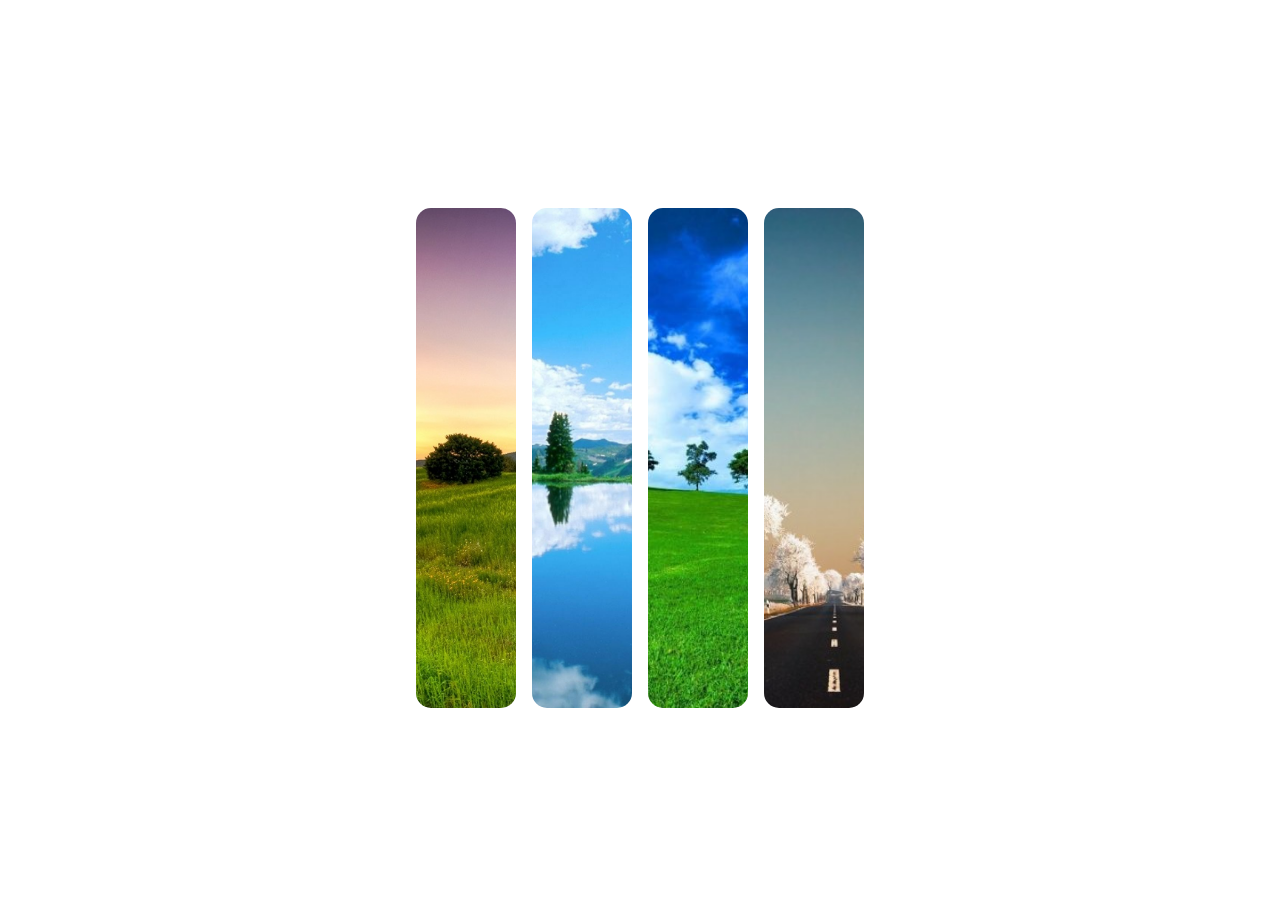
<file: Jasurbek.k/index.html>
<!DOCTYPE html>
<html lang="en">
<head>
    <meta charset="UTF-8">
    <meta name="viewport" content="width=device-width, initial-scale=1.0">
    <link rel="stylesheet" href="./style.css">
    <title>Document</title>
</head>
<body>
    <div class="container">
    <div class="box">
        <div class="img"></div>
        <div class="img"></div>
        <div class="img"></div>
        <div class="img"></div>
    </div>
    </div>
</body>
</html>
</file>
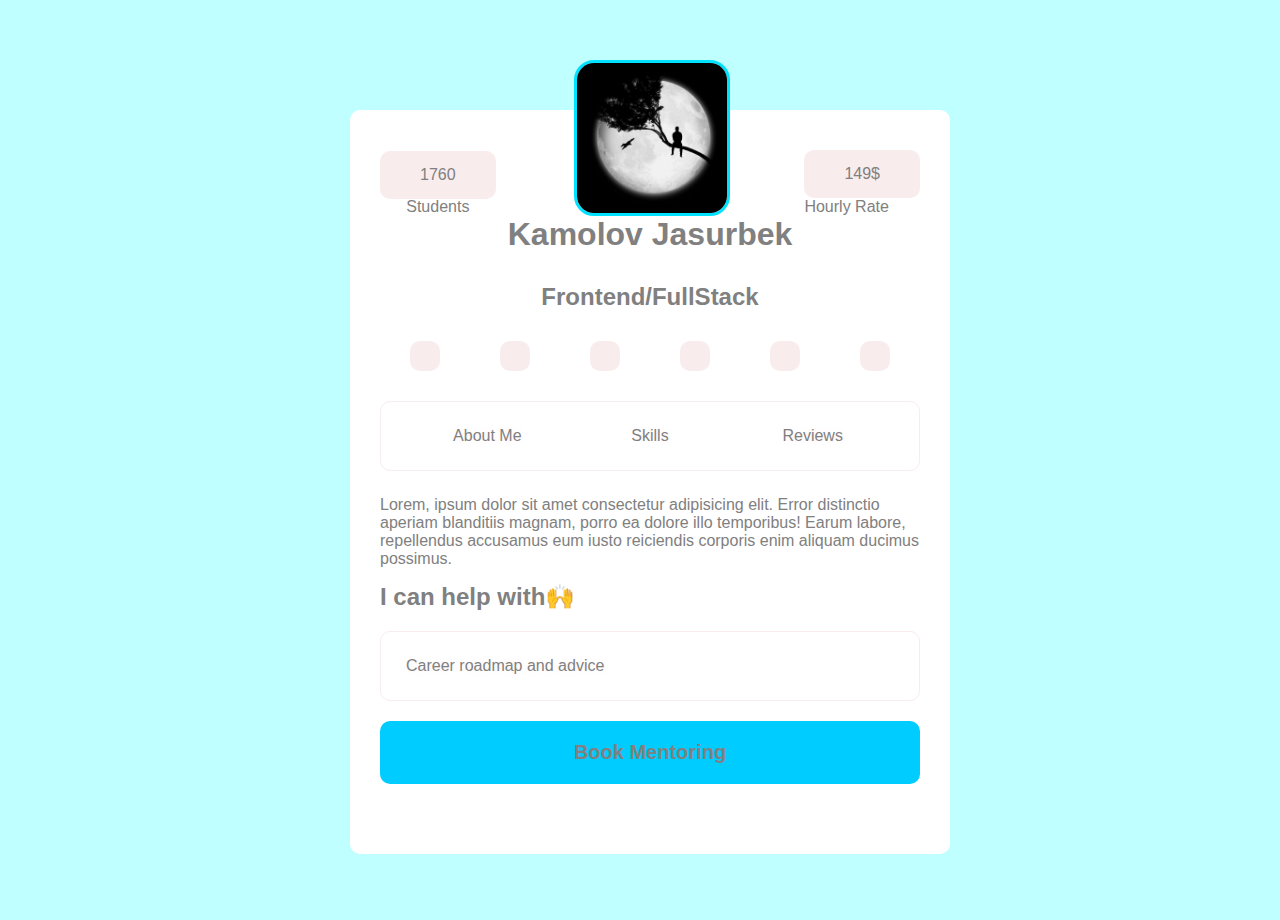
<file: Jasurbek3/index.html>
<!DOCTYPE html>
<html lang="en">
<head>
    <meta charset="UTF-8">
    <meta name="viewport" content="width=device-width, initial-scale=1.0">
    <title>Document</title>
    <link rel="stylesheet" href="./CSS/style.css">
    <link rel="stylesheet" href="https://cdnjs.cloudflare.com/ajax/libs/font-awesome/6.6.0/css/all.min.css" integrity="sha512-Kc323vGBEqzTmouAECnVceyQqyqdsSiqLQISBL29aUW4U/M7pSPA/gEUZQqv1cwx4OnYxTxve5UMg5GT6L4JJg==" crossorigin="anonymous" referrerpolicy="no-referrer" />

</head>
<body>
    <div class="c1">
        <div class="container">
           <div class="box">
            <div>
                <p class="box-3"><i class="fa-sharp fa-solid fa-graduation-cap"></i> 1760</p>
                <p class="box-1">Students</p>
            </div>
            <div>
                <p class="box-2"><i class="fa-solid fa-dollar-sign"></i> 149$</p>
                <p class="">Hourly Rate</p>
            </div>
            <img src="./photo_2024-07-24_14-24-53.jpg" alt="" class="img ">
            </div>
            <h1 class="hello">Kamolov Jasurbek <i class="fa-solid fa-circle-check" style="color: rgb(0, 4, 255);"></i></h1>
            <h2 class="ab-1">Frontend/FullStack</h2>
            <div class="ab-1">
            <i class="fa-brands fa-github-alt"></i>
            <i class="fa-brands fa-linkedin"></i>
            <i class="fa-brands fa-x-twitter"></i>
            <i class="fa-brands fa-instagram"></i>
            <i class="fa-brands fa-youtube"></i>
            <i class="fa-solid fa-paperclip"></i>

        </div>

        <div class="asd">
            <div>
                <p>About Me</p>
            </div>
            <div>
                <p>Skills</p>
            </div>
            <div>
                <p>Reviews</p>
            </div>
        </div>


        <p class="p">Lorem, ipsum dolor sit amet consectetur adipisicing elit. Error distinctio aperiam blanditiis magnam, porro ea dolore illo temporibus! Earum labore, repellendus accusamus eum iusto reiciendis corporis enim aliquam ducimus possimus.

        </p>
        <h2 class="p-1">I can help with🙌 </h2>
        
        <div >

        <p class="a-1">Career roadmap and advice</p>

        <p class="a-2"><b>Book Mentoring</b></p>
        
    </div>
    
    
</body>
</html>
</file>
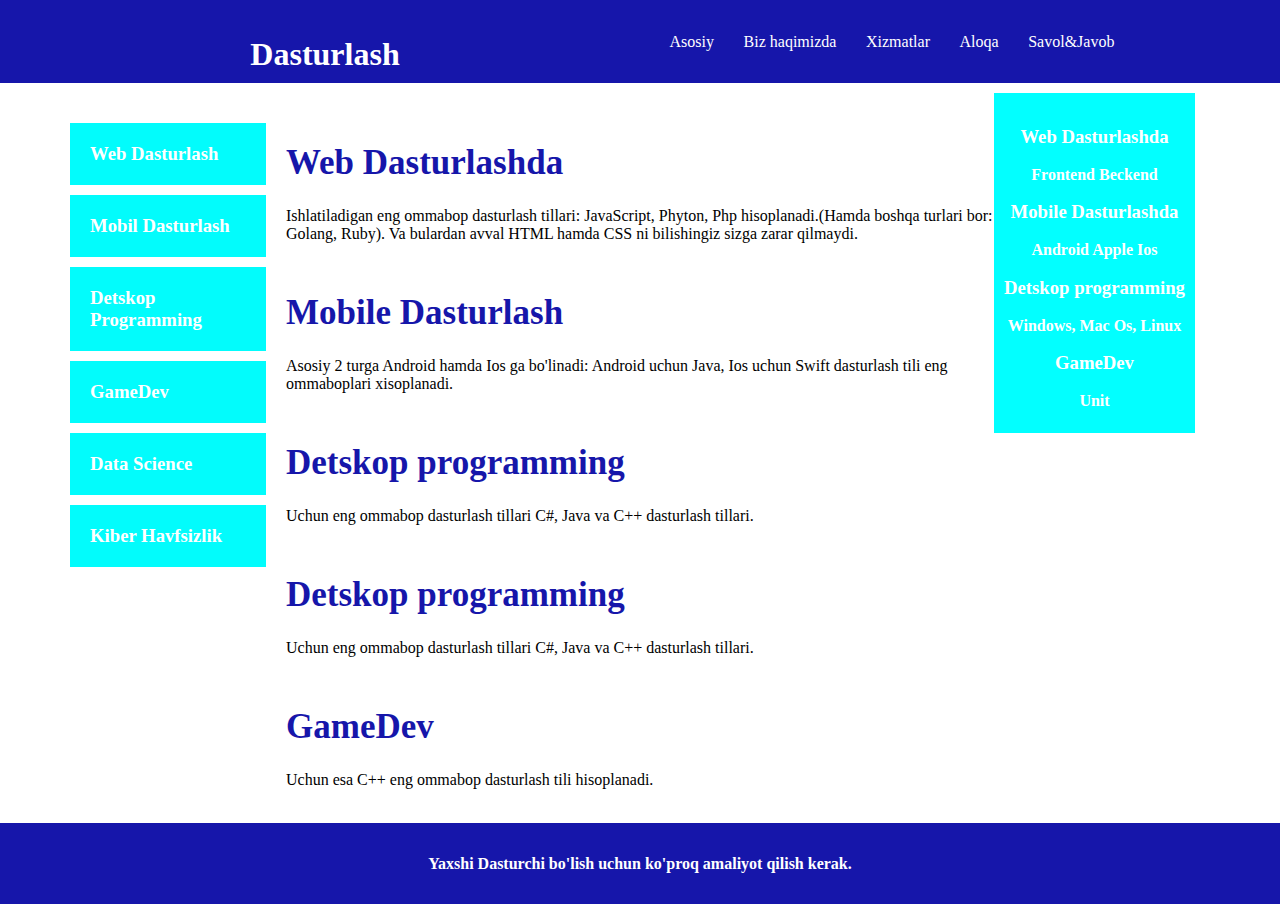
<file: Jasurbek4/index.html>
<!DOCTYPE html>
<html lang="en">
  <head>
    <meta charset="UTF-8" />
    <meta http-equiv="X-UA-Compatible" content="IE=edge" />
    <meta name="viewport" content="width=device-width, initial-scale=1.0" />
    <title>Web Page</title>
    <link rel="stylesheet" href="./style.css" />
    <link
      rel="stylesheet"
      href="https://cdnjs.cloudflare.com/ajax/libs/font-awesome/6.6.0/css/all.min.css"
      integrity="sha512-Kc323vGBEqzTmouAECnVceyQqyqdsSiqLQISBL29aUW4U/M7pSPA/gEUZQqv1cwx4OnYxTxve5UMg5GT6L4JJg=="
      crossorigin="anonymous"
      referrerpolicy="no-referrer"
    />
  </head>
  <body>
    <header>
      <div class="head">
        <div class="head--logo">
          <h1>Dasturlash</h1>
        </div>
        <div class="head--nav">
          <a href="#">Asosiy</a>
          <a href="#">Biz haqimizda</a>
          <a href="#">Xizmatlar</a>
          <a href="#">Aloqa</a>
          <a href="#">Savol&Javob</a>
        </div>
        <div class="head--nav--icon">
          <i class="fa-solid fa-bars" style="color: #fdf8f8"></i>
        </div>
      </div>
    </header>
    <section>
      <div class="content">
        <div class="content--aside">
          <h3>Web Dasturlash</h3>
          <h3>Mobil Dasturlash</h3>
          <h3>Detskop Programming</h3>
          <h3>GameDev</h3>
          <h3>Data Science</h3>
          <h3>Kiber Havfsizlik</h3>
        </div>
        <div class="content--main">
          <h1>Web Dasturlashda</h1>
          <p>
            Ishlatiladigan eng ommabop dasturlash tillari: JavaScript, Phyton,
            Php hisoplanadi.(Hamda boshqa turlari bor: Golang, Ruby). Va
            bulardan avval HTML hamda CSS ni bilishingiz sizga zarar qilmaydi.
          </p>
          <h1>Mobile Dasturlash</h1>
          <p>
            Asosiy 2 turga Android hamda Ios ga bo'linadi: Android uchun Java,
            Ios uchun Swift dasturlash tili eng ommaboplari xisoplanadi.
          </p>
          <h1>Detskop programming</h1>
          <p>
            Uchun eng ommabop dasturlash tillari C#, Java va C++ dasturlash
            tillari.
          </p>
          <h1>Detskop programming</h1>
          <p>
            Uchun eng ommabop dasturlash tillari C#, Java va C++ dasturlash
            tillari.
          </p>
          <h1>GameDev</h1>
          <p>Uchun esa C++ eng ommabop dasturlash tili hisoplanadi.</p>
        </div>
        <div class="content--sidebar">
          <h3>Web Dasturlashda</h3>
          <h4>Frontend Beckend</h4>
          <h3>Mobile Dasturlashda</h3>
          <h4>Android Apple Ios</h4>
          <h3>Detskop programming</h3>
          <h4>Windows, Mac Os, Linux</h4>
          <h3>GameDev</h3>
          <h4>Unit</h4>
        </div>
      </div>
    </section>
    <footer>
      <div class="foot">
        <h4>Yaxshi Dasturchi bo'lish uchun ko'proq amaliyot qilish kerak.</h4>
      </div>
    </footer>
  </body>
</html>
</file>
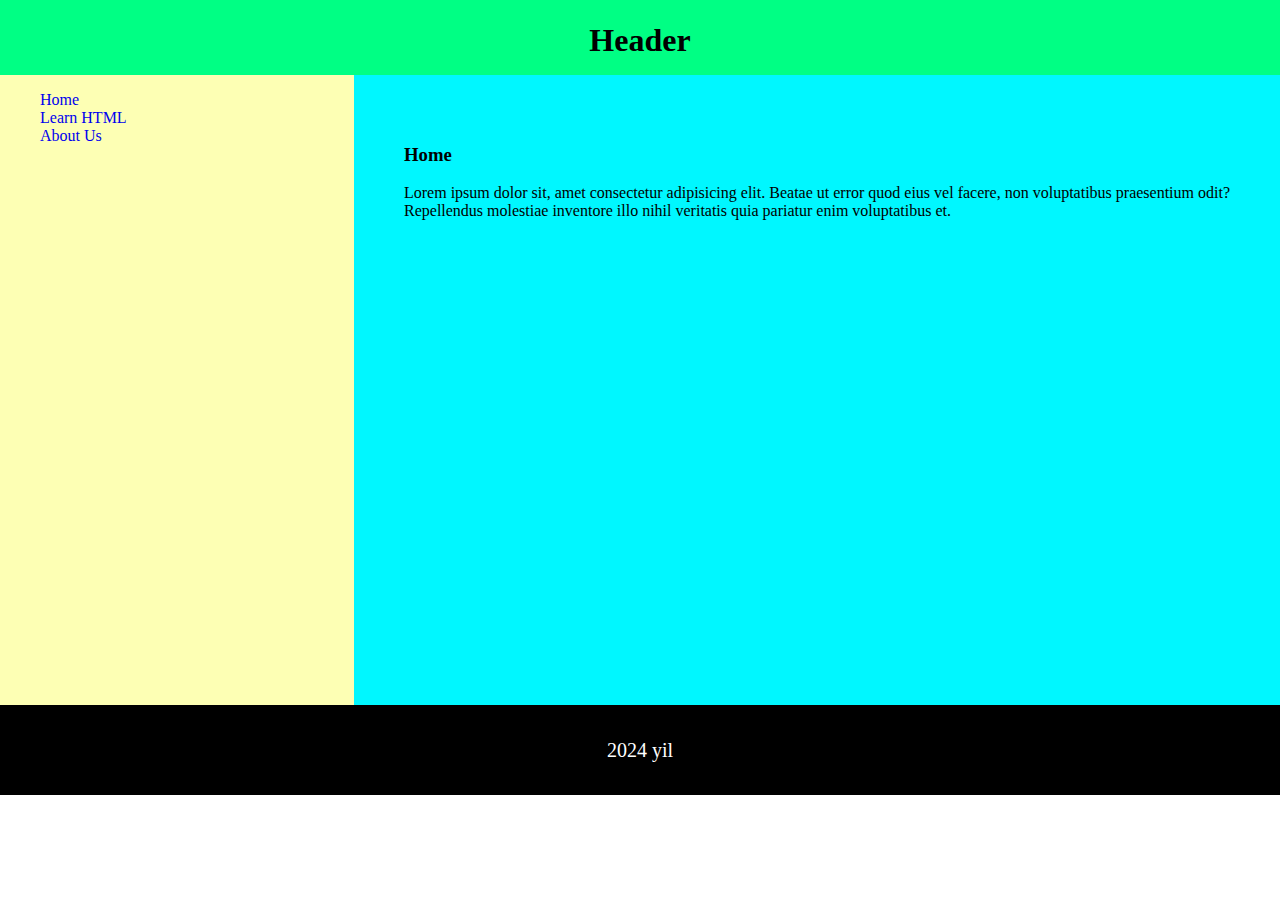
<file: Jasurbekk.1/index.html>
<!DOCTYPE html>
<html lang="en">
<head>
    <meta charset="UTF-8">
    <meta name="viewport" content="width=device-width, initial-scale=1.0">
    <title>Document</title>
    <style>
        body{
            margin: 0px;
            padding: 0px;
            
        }
        h1{
            margin: 0px;
            padding: 0px;
        }
        header{
            background-color: rgb(0, 255, 132);
            height: 75px;
            text-align: center;
            line-height: 2.5;
        }
        main{
            display: flex;
            height: 70vh;
        }
        nav{
            background-color: rgb(253, 255, 180);
            width: 30%;
        }
        article{
            background-color: rgb(0, 247, 255);
            width: 70%;
            padding: 50px;
        }
        footer{
            background-color: rgb(0, 0, 0);
            height: 90px;
            display: flex;
            justify-content: center;
            align-items: center;
            font-size: 20px;
            color: #fff;
        }
        ul{
            list-style: none;
        }
        a{
            text-decoration: none;
        }
    </style>
</head>
<body>

    <header>
        <h1>Header</h1>
    </header>

    <main>
        <nav>
            <ul>
                <li><a href="Home">Home</a></li>
                <li><a href="Learn HTML">Learn HTML</a></li>
                <li><a href="About us">About Us</a></li>
            </ul>
        </nav>
        <article>
            <h3>Home</h3>
            <p>Lorem ipsum dolor sit, amet consectetur adipisicing elit. Beatae ut error quod eius vel facere, non voluptatibus praesentium odit? Repellendus molestiae inventore illo nihil veritatis quia pariatur enim voluptatibus et.</p>
        </article>
    </main>

    <footer>2024 yil</footer>

</body>
</html>
</file>
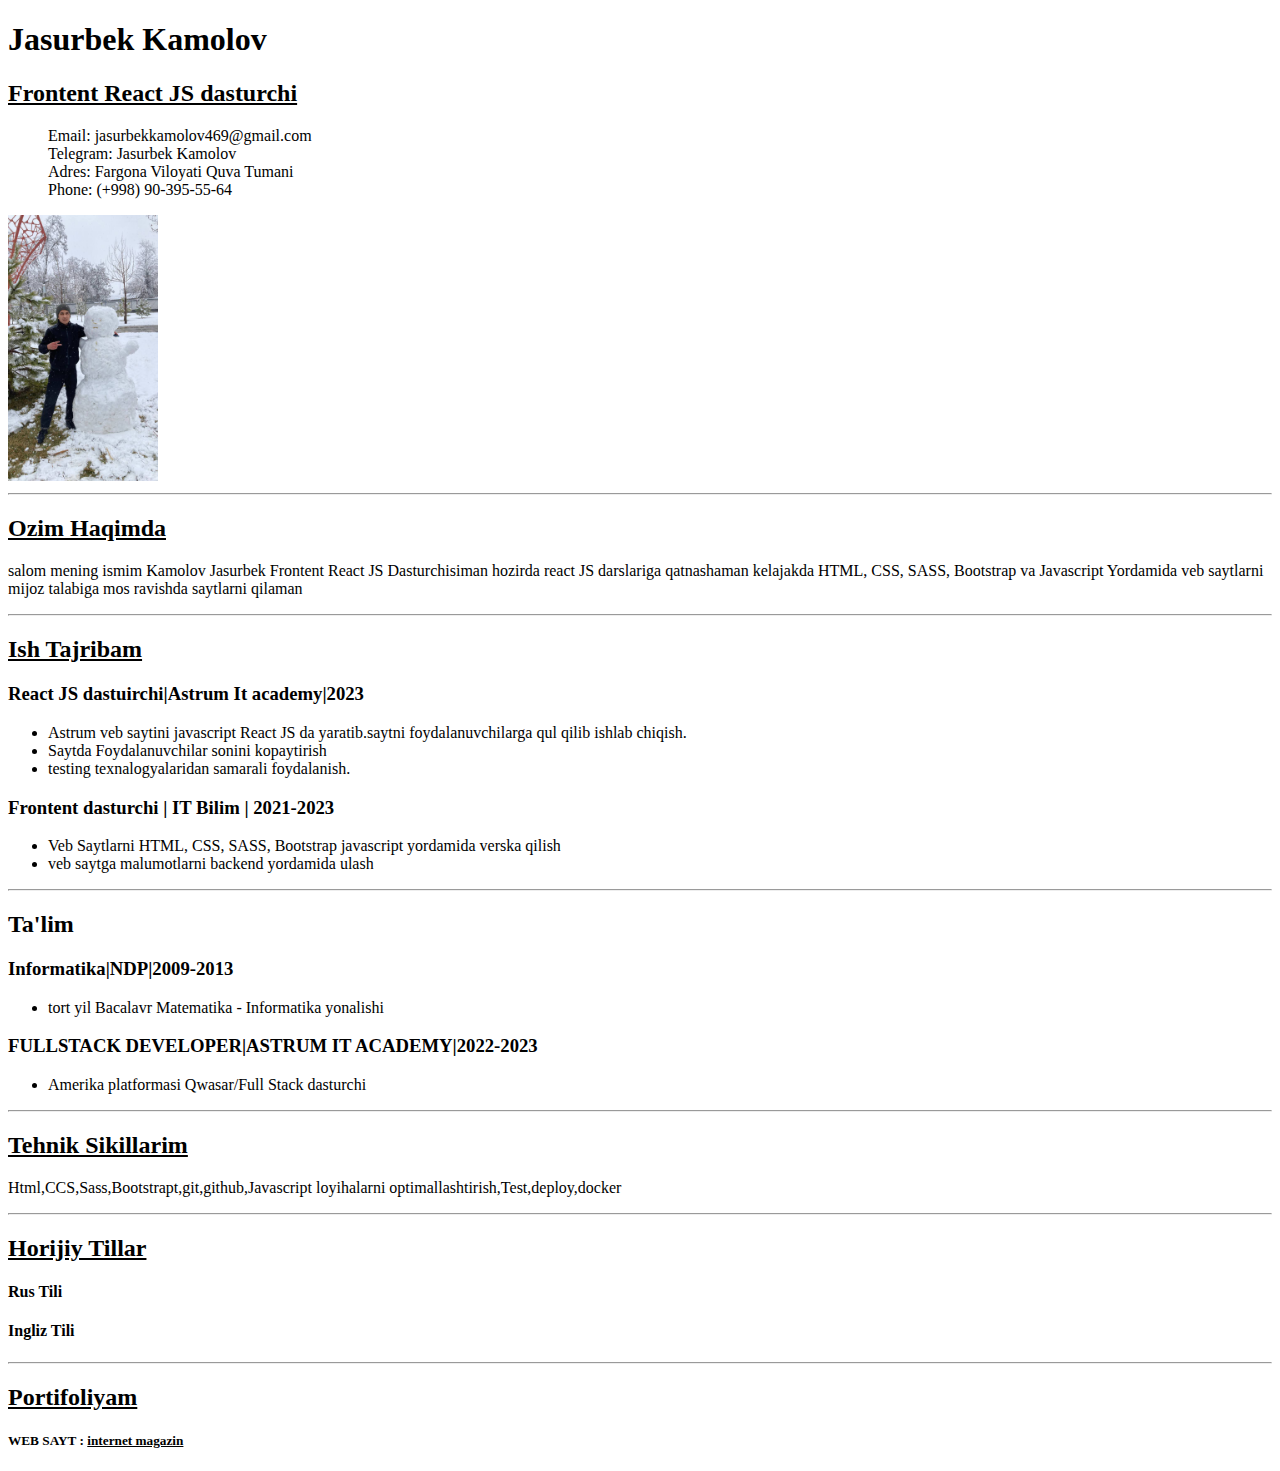
<file: Jasurbekk.5/index.html>
<!DOCTYPE html>
<html lang="en">
<head>
    <meta charset="UTF-8">
    <meta name="viewport" content="width=device-width, initial-scale=1.0">
    <title>Document</title>
    <link rel="stylesheet" href="./style.css">
    <link rel="stylesheet" href="https://cdnjs.cloudflare.com/ajax/libs/font-awesome/6.5.2/css/all.min.css" integrity="sha512-SnH5WK+bZxgPHs44uWIX+LLJAJ9/2PkPKZ5QiAj6Ta86w+fsb2TkcmfRyVX3pBnMFcV7oQPJkl9QevSCWr3W6A==" crossorigin="anonymous" referrerpolicy="no-referrer" />
</head>
<body>
    <h1>Jasurbek Kamolov</h1>
    <h2><u>Frontent React JS dasturchi</u></h2>
    <ul class="ul">
        <li><i class="fa-solid fa-envelope"></i>Email: jasurbekkamolov469@gmail.com</li>
        <li><i class="fa-brands fa-telegram"></i>Telegram: Jasurbek Kamolov</li>
        <li><i class="fa-solid fa-location-dot"></i>  Adres: Fargona Viloyati Quva Tumani</li>
        <li><i class="fa-solid fa-phone"></i>Phone: (+998) 90-395-55-64</li>
    </ul>
    <img src="./photo_2024-03-11_17-14-54.jpg" alt="" width="150">

    <hr>
    <h2><u>Ozim Haqimda</u></h2>
    <p>salom mening ismim Kamolov Jasurbek Frontent React JS Dasturchisiman hozirda react JS darslariga qatnashaman kelajakda HTML, CSS, SASS, Bootstrap va Javascript Yordamida veb saytlarni mijoz talabiga mos ravishda saytlarni qilaman</p>
    <hr>
    <h2><u>Ish Tajribam</u></h2>
    <h3>React JS dastuirchi|Astrum It academy|2023</h3>
    <ul>
    <li>Astrum veb saytini javascript React JS da yaratib.saytni foydalanuvchilarga qul qilib ishlab chiqish. </li>
    <li>Saytda Foydalanuvchilar sonini  kopaytirish</li>
    <li>testing texnalogyalaridan samarali foydalanish.</li>
    </ul>
    <h3>Frontent dasturchi | IT Bilim | 2021-2023</h3>
    <ul>
    <li>Veb Saytlarni HTML, CSS, SASS, Bootstrap javascript yordamida verska qilish</li>
    <li>veb saytga malumotlarni backend yordamida ulash </li>
    </ul>
    <hr>
    <h2>Ta'lim</h2>
    <h3>Informatika|NDP|2009-2013</h3>
    <ul>
         <li>tort yil Bacalavr Matematika - Informatika yonalishi</li>
    </ul>
    <h3>FULLSTACK DEVELOPER|ASTRUM IT ACADEMY|2022-2023</h3>
    <ul>
    <li>Amerika platformasi Qwasar/Full Stack dasturchi</li>
    </ul>
    <hr>
    <h2><u>Tehnik Sikillarim</u></h2>
    <p>Html,CCS,Sass,Bootstrapt,git,github,Javascript loyihalarni optimallashtirish,Test,deploy,docker</p>
    <hr>
    <h2><u>Horijiy Tillar</u></h2>
    <h4>Rus Tili</h4>
    <h4>Ingliz Tili</h4>
    <hr>
    <h2><u>Portifoliyam</u></h2>
    <h5>WEB SAYT : <u>internet magazin</u></h5>
    

</body>
</html>
</file>
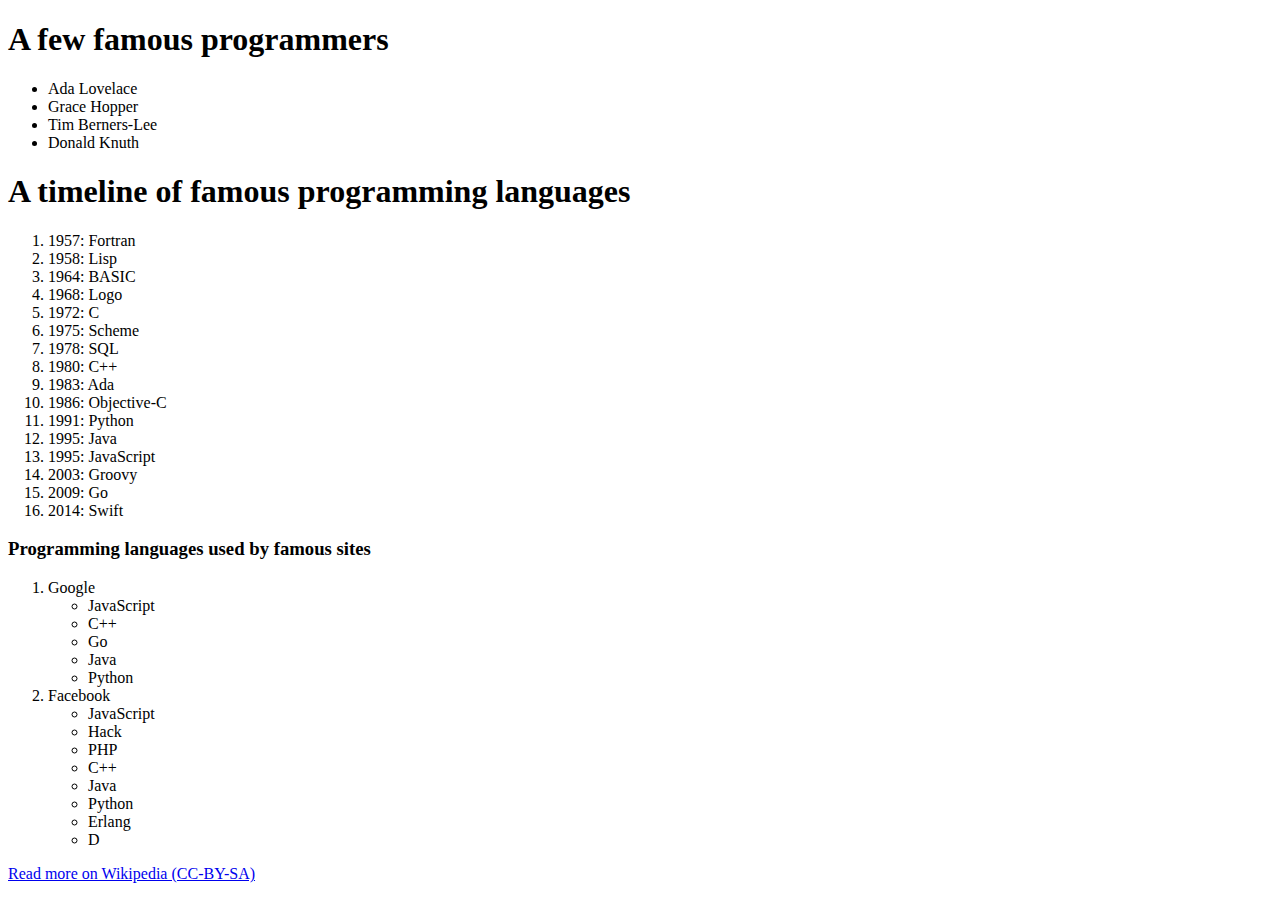
<file: Jasurr.1/index.html>
<!DOCTYPE html>
<html lang="en">
<head>
    <meta charset="UTF-8">
    <meta http-equiv="X-UA-Compatible" content="IE=edge">
    <meta name="viewport" content="width=device-width, initial-scale=1.0">
    <title>Document</title>
</head>
<body>
    <div class="container">
        <h1>A few famous programmers</h1>
        <ul>
            <li>Ada Lovelace</li>
            <li>Grace Hopper</li>
            <li>Tim Berners-Lee</li>
            <li>Donald Knuth</li>
        </ul>
        <h1>A timeline of famous programming languages</h1>
        <ol>
            <li>1957: Fortran</li>
            <li>1958: Lisp</li>
            <li>1964: BASIC</li>
            <li>1968: Logo</li>
            <li>1972: C</li>
            <li>1975: Scheme</li>
            <li>1978: SQL</li>
            <li>1980: C++</li>
            <li>1983: Ada</li>
            <li>1986: Objective-C</li>
            <li>1991: Python</li>
            <li>1995: Java</li>
            <li>1995: JavaScript</li>
            <li>2003: Groovy</li>
            <li>2009: Go</li>
            <li>2014: Swift</li>
        </ol>
        <h3>Programming languages used by famous sites</h3>
        <ol>
            <li>Google
                <ul>
                    <li>JavaScript</li>
                    <li>C++</li>
                    <li>Go</li>
                    <li>Java</li>
                    <li>Python</li>
                </ul>
            </li>
            <li>Facebook
                <ul>
                    <li>JavaScript</li>
                    <li>Hack</li>
                    <li>PHP</li>
                    <li>C++</li>
                    <li>Java</li>
                    <li>Python</li>
                    <li>Erlang</li>
                    <li>D</li>
                </ul>
            </li>
        </ol>
        <a href="https://en.wikipedia.org/wiki/Main_Page">Read more on Wikipedia (CC-BY-SA)</a>
    </div>
</body>
</html>
</file>
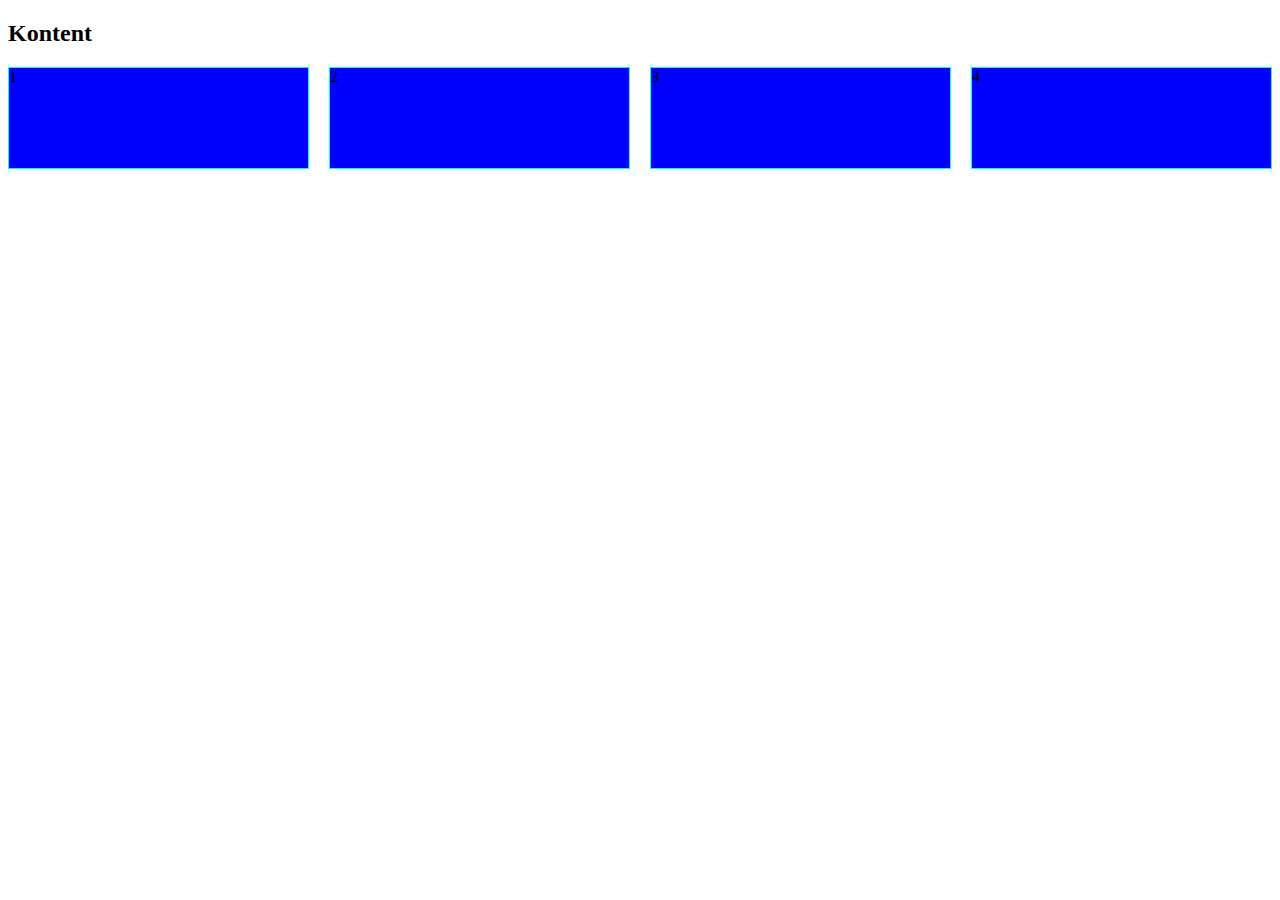
<file: Jasurr/index.html>
<!DOCTYPE html>
<html lang="en">
<head>
    <meta charset="UTF-8">
    <meta name="viewport" content="width=device-width, initial-scale=1.0">
    <title>Document</title>
    <link rel="stylesheet" href="./style.css">
</head>
<body>
    <div class="container">
        <h2>Kontent</h2>

        <div class="items">
            <div class="item">1</div>
            <div class="item">2</div>
            <div class="item">3</div>
            <div class="item">4</div>
        </div>
    </div>
</body>
</html>
</file>
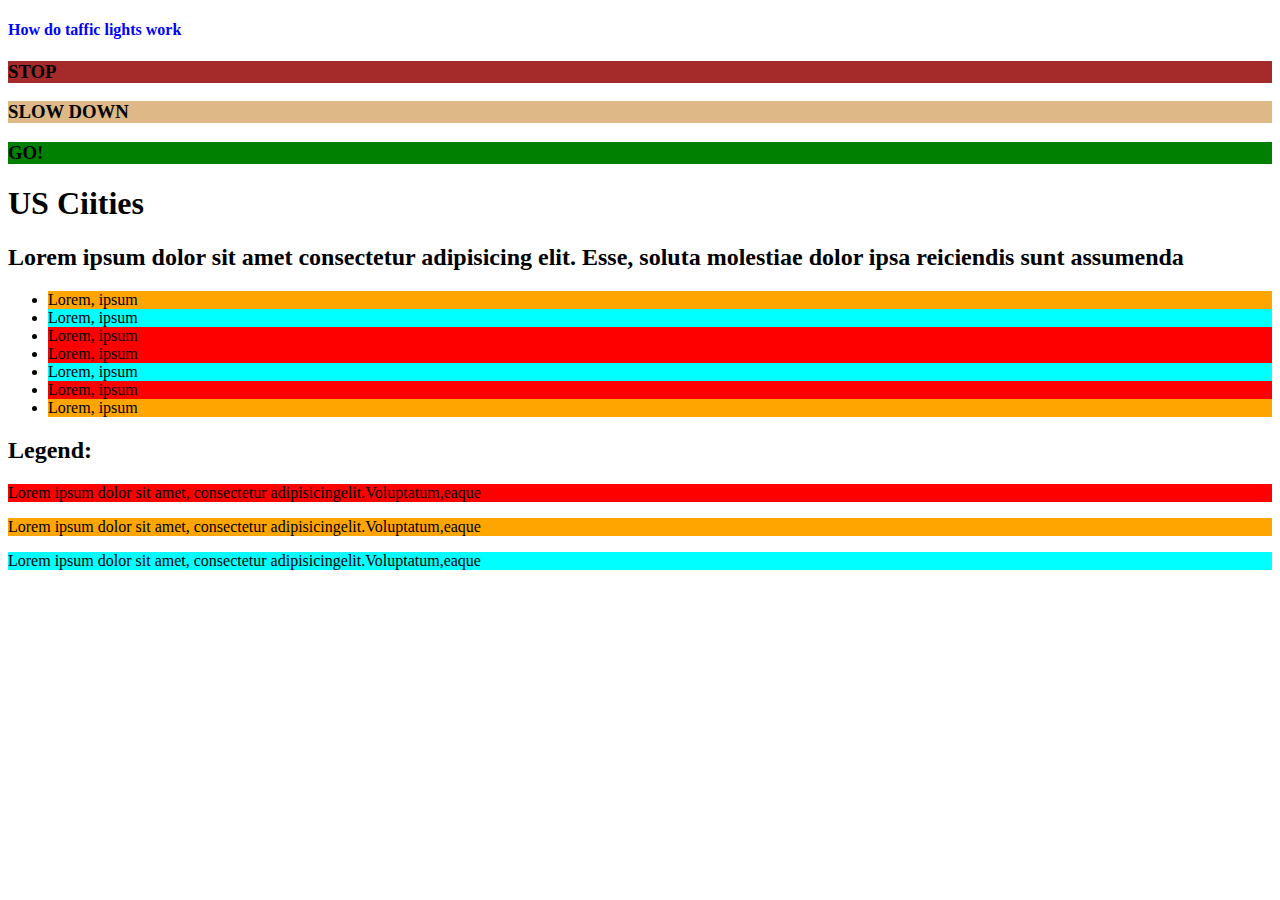
<file: vazifa1/index.html>
<!DOCTYPE html>
<html lang="en">
<head>
    <meta charset="UTF-8">
    <meta name="viewport" content="width=device-width, initial-scale=1.0">
    <title>Document</title>
    <style>
        #h4{
            color: blue;
        }
        #a1{
            background-color: brown;
        }
        #a2{
            background-color: burlywood;
        }
        #a3{
            background-color: green
        }
        .salom{background-color: orange;}
        .dunyo{background-color: aqua;}
        .cod{background-color: red;}
        .h1{background-color: red;}
        .h2{background-color: orange;}
        .h3{background-color: aqua;}
    </style>
</head>
<body >
   <div>
    <h4 id="h4">How do taffic lights work</h4>
    <h3 id="a1">STOP</h3>
    <h3 id="a2">SLOW DOWN</h3>
    <h3 id="a3">GO!</h3>
   </div>
   <h1>US Ciities</h1>
   <h2>Lorem ipsum dolor sit amet consectetur adipisicing elit. Esse, soluta molestiae dolor ipsa reiciendis sunt assumenda</h3>
    <ul>
        <li class="salom">Lorem, ipsum</li>
        <li class="salom dunyo">Lorem, ipsum</li>
        <li class="salom cod">Lorem, ipsum</li>
        <li class="salom cod">Lorem, ipsum</li>
        <li class="salom dunyo">Lorem, ipsum</li>
        <li class="salom cod">Lorem, ipsum</li>
        <li class="salom">Lorem, ipsum</li>
    </ul>
    <h2>Legend:</h2>
    <p class="h1">Lorem ipsum dolor sit amet, consectetur adipisicingelit.Voluptatum,eaque</p>
    <p class="h2">Lorem ipsum dolor sit amet, consectetur adipisicingelit.Voluptatum,eaque</p>
    <p class="h3">Lorem ipsum dolor sit amet, consectetur adipisicingelit.Voluptatum,eaque</p>
</body>
</html>
</file>
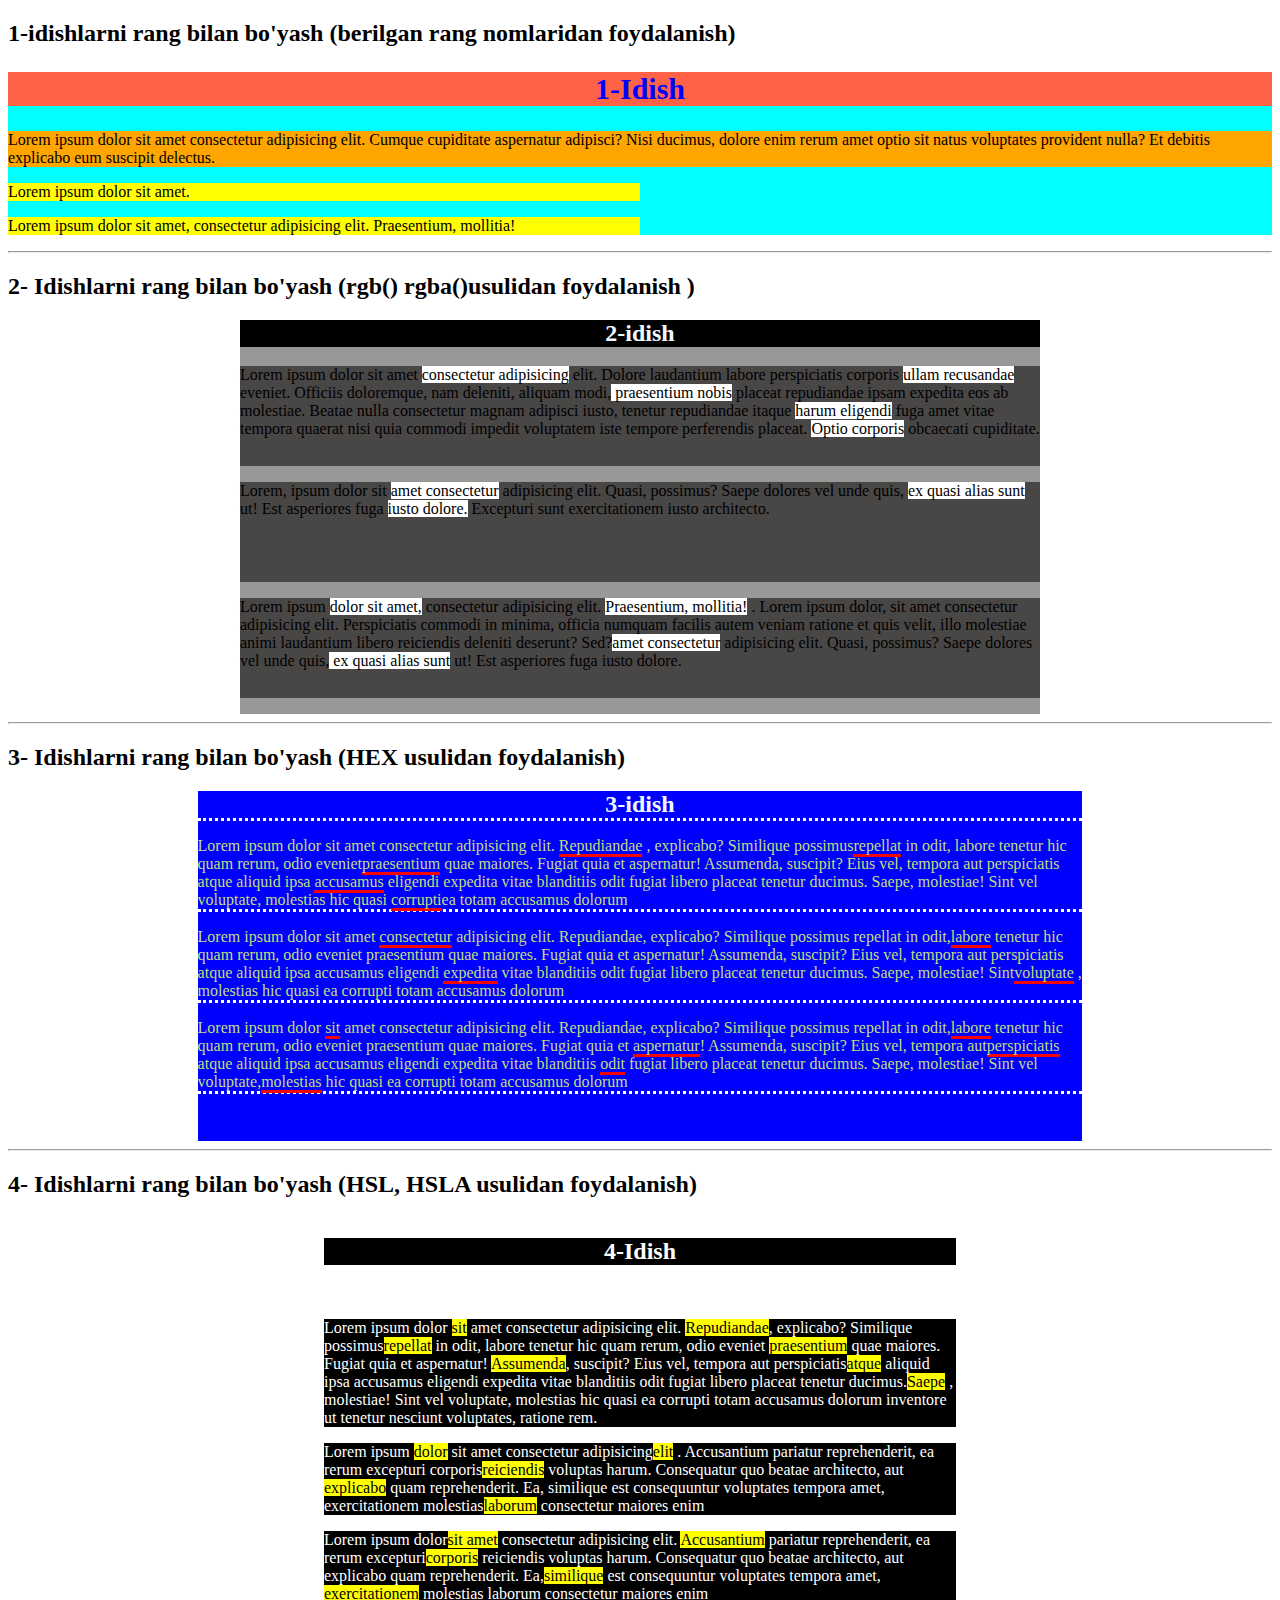
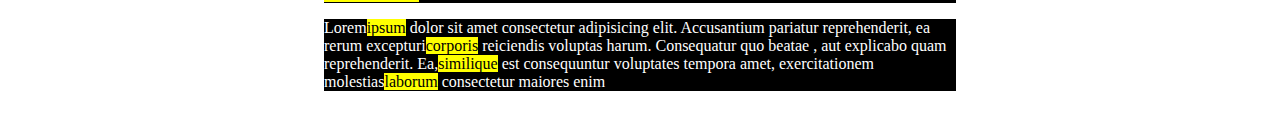
<file: vazifa2/index.html>
<!DOCTYPE html>
<html lang="en">
<head>
    <meta charset="UTF-8">
    <link rel="stylesheet" href="./style/style.css">
    <meta name="viewport" content="width=device-width, initial-scale=1.0">
    <title>Dasrdagi vazifa</title>
</head>
<body>
    <h2>1-idishlarni rang bilan bo'yash (berilgan rang nomlaridan foydalanish)</h2>
    <div class="firstBox" >
        <h2 class="header" >1-Idish</h2>
        <p id="hondred" >Lorem ipsum dolor sit amet consectetur adipisicing elit. Cumque cupiditate aspernatur adipisci? Nisi ducimus, dolore enim rerum amet optio sit natus voluptates provident
            nulla? Et debitis explicabo eum suscipit delectus.</p>
            <p class="fifty" >Lorem ipsum dolor sit amet.</p>
            <p class="fifty" > Lorem ipsum dolor sit amet, consectetur adipisicing elit. Praesentium, mollitia! </p>
    </div>
    <hr>
    <h2>2- Idishlarni rang bilan bo'yash (rgb() rgba()usulidan foydalanish )</h2>
    <section>
        <div class="secondBox" >
            <h2 class="header2" >
                2-idish
            </h2>
            <p class="other" >Lorem ipsum dolor sit amet <span class="span" >consectetur adipisicing</span> elit. Dolore laudantium labore perspiciatis corporis <span class="span" > ullam recusandae</span> eveniet. Officiis
                doloremque, nam deleniti, aliquam modi,<span class="span" > praesentium nobis</span> placeat repudiandae ipsam expedita eos ab molestiae. Beatae nulla consectetur
                magnam adipisci iusto, tenetur repudiandae itaque <span class="span" > harum eligendi</span> fuga amet vitae tempora quaerat nisi quia commodi impedit voluptatem
                iste tempore perferendis placeat. <span class="span" >Optio corporis</span> obcaecati cupiditate.</p>
                <p class="other" >Lorem, ipsum dolor sit <span class="span" >amet consectetur</span> adipisicing elit. Quasi, possimus? Saepe dolores vel unde quis, <span class="span" >ex quasi alias sunt</span> ut! Est asperiores
                    fuga <span class="span" > iusto dolore.</span> Excepturi sunt exercitationem iusto architecto.</p>
                <p class="other" >Lorem ipsum <span class="span">dolor sit amet,</span> consectetur adipisicing elit. <span class="span"> Praesentium, mollitia!</span> . Lorem ipsum dolor, sit amet consectetur adipisicing elit.
                    Perspiciatis commodi in minima, officia numquam facilis autem veniam ratione et quis velit, illo molestiae animi laudantium libero reiciendis
                    deleniti deserunt? Sed?<span class="span">amet consectetur</span> adipisicing elit. Quasi, possimus? Saepe dolores vel unde quis,<span class="span" > ex quasi alias sunt</span> ut! Est asperiores
                    fuga iusto dolore.</p>
            </div>
    </section>
    <hr>
    <h2>3- Idishlarni rang bilan bo'yash (HEX usulidan foydalanish)</h2>
    <section>
        <div class="thirdBox" >
            <h2 class="whiteness" >3-idish</h2>
            <p class="third">Lorem ipsum dolor sit amet consectetur adipisicing elit. <span class="underlined" >Repudiandae</span> , explicabo? Similique
                possimus<span class="underlined" >repellat</span>  in odit, labore tenetur hic quam rerum, odio eveniet<span class="underlined" >praesentium</span>  quae maiores.
                Fugiat quia et aspernatur! Assumenda, suscipit? Eius vel, tempora aut perspiciatis atque aliquid
                ipsa <span class="underlined" >accusamus</span> eligendi expedita vitae blanditiis odit fugiat libero placeat tenetur ducimus.
                Saepe, molestiae! Sint vel voluptate, molestias hic quasi <span class="underlined" >corrupti</span>ea  totam accusamus dolorum</p>
                <p class="third">Lorem ipsum dolor sit amet <span class="underlined" >consectetur</span> adipisicing elit. Repudiandae, explicabo? Similique
                    possimus repellat in odit,<span class="underlined" >labore</span>  tenetur hic quam rerum, odio eveniet praesentium quae maiores.
                    Fugiat quia et aspernatur! Assumenda, suscipit? Eius vel, tempora aut perspiciatis atque aliquid
                    ipsa accusamus eligendi <span class="underlined" >expedita</span> vitae blanditiis odit fugiat libero placeat tenetur ducimus.
                    Saepe, molestiae! Sint<span class="underlined" >voluptate</span> , molestias hic quasi ea corrupti totam accusamus dolorum</p>
                    <p class="third">Lorem ipsum dolor <span class="underlined" >sit</span> amet consectetur adipisicing elit. Repudiandae, explicabo? Similique
                        possimus repellat in odit,<span class="underlined" >labore</span>  tenetur hic quam rerum, odio eveniet praesentium quae maiores.
                        Fugiat quia et <span class="underlined" >aspernatur</span>! Assumenda, suscipit? Eius vel, tempora aut<span class="underlined" >perspiciatis</span>  atque aliquid
                        ipsa accusamus eligendi expedita vitae blanditiis <span class="underlined" >odit</span> fugiat libero placeat tenetur ducimus.
                        Saepe, molestiae! Sint vel voluptate,<span class="underlined" >molestias</span>  hic quasi ea corrupti totam accusamus dolorum</p>
        </div>
    </section>
    <hr>
    <h2>4- Idishlarni rang bilan bo'yash (HSL, HSLA usulidan foydalanish)</h2>
    <section>
        <div class="four" >
            <h2 class="fr" >4-Idish</h2>
            <br>
            <p class="black">Lorem ipsum dolor <span class="yellow">sit</span>  amet consectetur adipisicing elit. <span class="yellow">Repudiandae</span>, explicabo?
                Similique possimus<span class="yellow">repellat</span>  in odit, labore tenetur hic quam rerum, odio eveniet
                <span class="yellow">praesentium</span>   quae maiores. Fugiat quia et aspernatur! <span class="yellow">Assumenda</span>, suscipit? Eius vel,
                tempora aut perspiciatis<span class="yellow">atque</span>  aliquid ipsa accusamus eligendi expedita vitae blanditiis
                odit fugiat libero placeat tenetur ducimus.<span class="yellow">Saepe</span> , molestiae! Sint vel voluptate,
                molestias hic quasi ea corrupti totam accusamus dolorum inventore ut tenetur nesciunt
                voluptates, ratione rem.</p>
                <p class="black">Lorem ipsum <span class="yellow">dolor</span> sit amet consectetur adipisicing<span class="yellow">elit</span> . Accusantium pariatur
                    reprehenderit, ea rerum excepturi corporis<span class="yellow">reiciendis</span>  voluptas harum. Consequatur quo
                    beatae architecto, aut <span class="yellow">explicabo</span> quam reprehenderit. Ea, similique est consequuntur
                    voluptates tempora amet, exercitationem molestias<span class="yellow">laborum</span>  consectetur maiores enim</p>
                    <p class="black">Lorem ipsum dolor<span class="yellow">sit amet</span>   consectetur adipisicing elit. <span class="yellow">Accusantium</span> pariatur
                        reprehenderit, ea rerum excepturi<span class="yellow">corporis</span>  reiciendis voluptas harum. Consequatur quo
                        beatae architecto, aut explicabo quam reprehenderit. Ea,<span class="yellow">similique</span>  est consequuntur
                        voluptates tempora amet, <span class="yellow">exercitationem</span> molestias laborum consectetur maiores enim</p>
                        <p class="black">Lorem<span class="yellow">ipsum</span>  dolor sit amet consectetur adipisicing elit. Accusantium pariatur
                            reprehenderit, ea rerum excepturi<span class="yellow">corporis</span>  reiciendis voluptas harum. Consequatur quo
                            beatae <span class="yellow"></span>, aut explicabo quam reprehenderit. Ea,<span class="yellow">similique</span>  est consequuntur
                            voluptates tempora amet, exercitationem molestias<span class="yellow">laborum</span>  consectetur maiores enim</p>
        </div>
    </section>
</body>
</html>
</file>
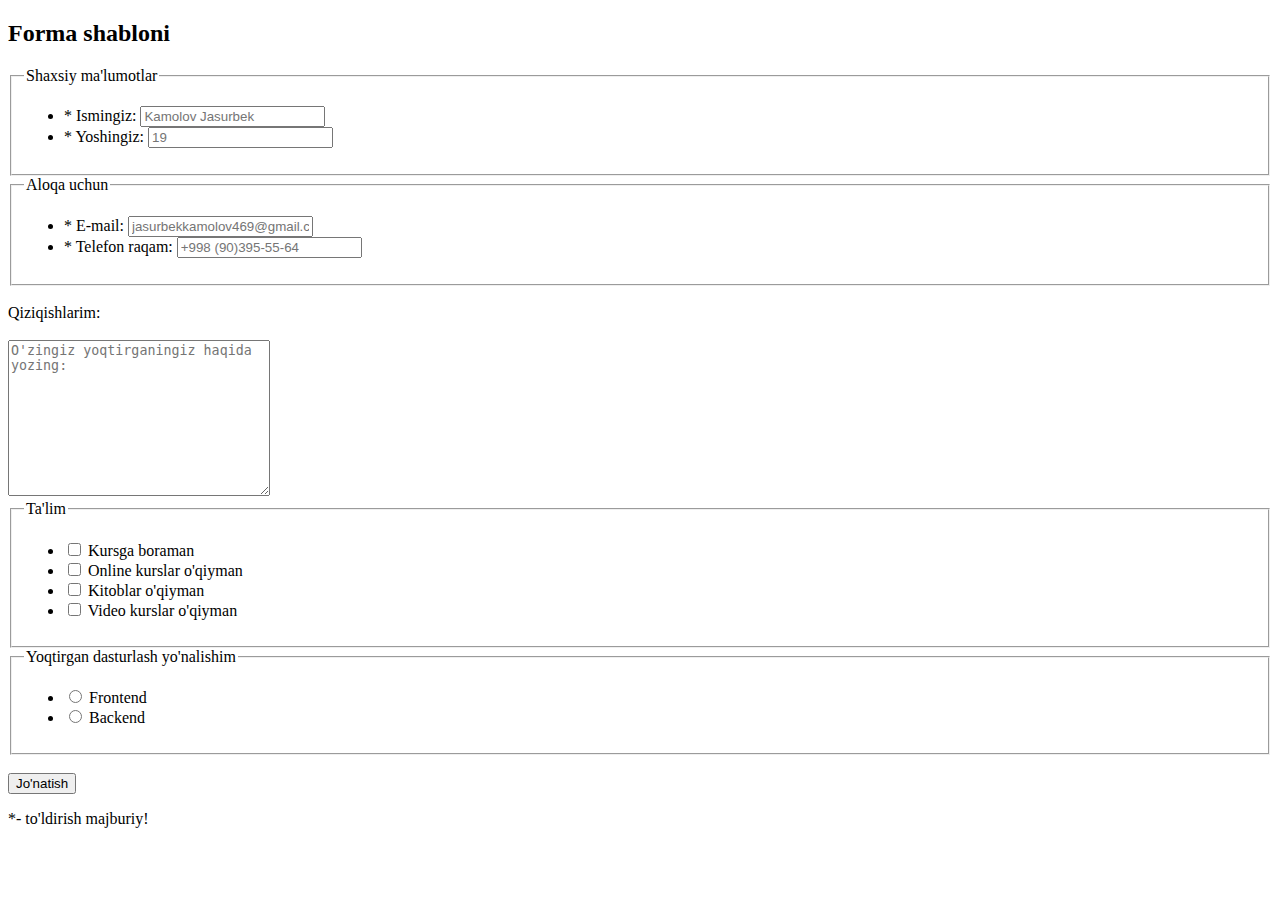
<file: vazifaa/index.html>
<!DOCTYPE html>
<html lang="en">
<head>
    <meta charset="UTF-8">
    <meta name="viewport" content="width=device-width, initial-scale=1.0">
    <title>Document</title>
</head>
<body>
    <form action="https://echo.htmlacademy.ru" method="post"> 
        <h2>Forma shabloni</h2> 
        <fieldset> 
            <legend>Shaxsiy ma'lumotlar</legend> 
            <ul> 
                <li> 
                    <label for="fname">* Ismingiz:</label> 
                    <input type="text" id="fname" name="fname" required placeholder="Kamolov Jasurbek"> 
                </li> 
                <li> 
                    <label for="age" >* Yoshingiz:</label> 
        <input type="number" id="age" name="yoshi" required placeholder="19"> 
                </li> 
            </ul> 
        </fieldset> 
        <fieldset> 
            <legend>Aloqa uchun</legend> 
            <ul> 
                <li> 
                    <label for="email">* E-mail: </label> 
                    <input type="email" id="email" name="email" placeholder="jasurbekkamolov469@gmail.com" required></input><br> 
                </li> 
                <li> 
                    <label for="tel">* Telefon raqam:</label> 
                    <input type="tel" id="tel" name="tel raqam" placeholder="+998 (90)395-55-64" required><br> 
                </li> 
            </ul> 
        </fieldset><br> 
        <label for="xabar">Qiziqishlarim:</label><br><br> 
        <textarea name="xabar" id="xabar" cols="30" rows="10" placeholder="O'zingiz yoqtirganingiz haqida yozing:"></textarea><br> 
        <fieldset> 
            <legend>Ta'lim</legend> 
            <ul> 
                <li> 
                    <input type="checkbox" id="ish" name="ta'limi"> 
                    <label for="">Kursga boraman</label> 
                </li> 
                <li> 
                    <input type="checkbox" id="ish" name="ta'limi"> 
                    <label for="">Online kurslar o'qiyman</label> 
                </li> 
                <li> 
                    <input type="checkbox" id="ish" name="ta'limi"> 
                    <label for="">Kitoblar o'qiyman</label> 
                </li> 
                <li> 
                    <input type="checkbox" id="ish" name="ta'limi"> 
                    <label for="">Video kurslar o'qiyman</label> 
                </li> 
            </ul> 
        </fieldset> 
        <fieldset> 
            <legend>Yoqtirgan dasturlash yo'nalishim</legend> 
            <ul> 
                <li> 
                    <input type="radio" id="yonalish" name="Yoqtirgan dasturlash yo'nalishi"> 
                    <label for="yonalish">Frontend</label> 
                </li> 
                <li> 
                    <input type="radio" id="yonalish" name="Yoqtirgan dasturlash yo'nalishi"> 
                    <label for="yonalish">Backend</label> 
                </li> 
            </ul> 
        </fieldset><br> 
        <input type="submit" value="Jo'natish"> 
        <p>*- to'ldirish majburiy!</p> 
    </form>
</body>
</html>
</file>
<file: Jasurbek.k/style.css>
.container{
    margin-top: 200px;
    
    
}
.img{
    width: 100px;
    height: 500px;
    background-size: cover;
    border-radius: 15px;
    margin: 8px;
    background-position: center;
    position: relative;
    transition: 0.3s ease-in;

}
.img:nth-child(1){
    background-image: url(./5073.jpg);
    background-size: cover;
    background-position: center;
  }
.img:nth-child(2){
    background-image: url(./5088.jpg);
    background-size: cover;
    background-position: center;
  }
.img:nth-child(3){
    background-image: url(./672272407.jpg);
    background-size: cover;
    background-position: center;
  }
.img:nth-child(4){
    background-image: url(./img2.jpg);
    background-size: cover;
    background-position: center;
  }
  .img:hover{
    cursor: pointer;
    width: 300px;
  }
.box{
    display: flex;
    align-items: center;
    justify-content: center;

}
</file>
<file: Jasurbek3/CSS/style.css>
* {
    margin: 0;
    padding: 0;
    font-family: "Poppins", sans-serif;
    color: hsl(0, 0%, 50%);
}
.c1 {
    width: 100%;
    min-height: 100vh;
    background-color: rgb(192, 255, 255);
    padding: 10PX;
}

.container {
    width: 100%;
    max-width: 540px;
    margin: 100px auto 20px;
    background-color: rgb(255, 255, 255);
    border-radius: 10px;
    padding: 40px 30px 70px;
    position: relative;
}
.box{
    display: flex;
    align-items: center;
    justify-content: space-between;
    
}
.box-1{
    text-align: center;
    margin-top: -1px;
}
.box-2{
    padding: 15px 40px;
    border-radius: 10px ;
    background-color: hsl(0, 50%, 95%);

}
.box-3{
    padding: 15px 40px;
    border-radius: 10px ;
    background-color: hsl(0, 50%, 95%);
}
.img{
    position: absolute;
    width: 150px;
    height: auto;
    top: -50px;
    right: 220px;
    border: 3px solid rgb(0, 225, 255);
    border-radius: 20px;
}
.ab-1{
    text-align: center;
}
.ab-1{
    display: flex;
    align-items: center;
    justify-content: space-around;
    margin-top: 30px;


}
.ab-1 i:hover {
    border: 1px solid rgb(0, 110, 255);
}
.ab-1 i{
    font-size: 30px;
    padding: 15px;
    background-color: hsl(0, 50%, 95%);
    border-radius: 10px;
}
.asd{
    display: grid;
    align-items: center;
    justify-content: center;
    grid-template-columns: 1fr 1fr 1fr;
    padding: 25px;
    border: 1px solid hsl(0, 50%, 95%);
    text-shadow: 0 0 10px hsl(0, 50%, 95%);
    border-radius: 10px;
    margin-top: 30px;
}
.asd div{
    display: flex;
    align-items: center;
    justify-content: center;
}
.p{
    padding-top: 25px;

}
.p-1{
    padding-top: 15px;
}
.a-1{
    padding: 25px;
    border: 1px solid hsl(0, 50%, 95%);
    text-shadow: 0 0 10px hsl(0, 50%, 95%);
    border-radius: 10px;
    margin-top: 20px;
}
.a-1:hover {
    border: 1px solid blue;
}
.a-2{
    background-color: rgb(0, 204, 255);
    text-align: center;
    padding: 20px;
    font-size: 20px;
    border-radius: 10px;
    margin-top: 20px
}
.a-2:hover {
    background-color: rgb(17, 0, 255);
}
.hello{
    text-align: center;
}
</file>
<file: Jasurbek4/style.css>
* {
    margin: 0px;
    padding: 0px;
    box-sizing: border-box;
  }
  
  .head {
    display: flex;
    background-color: rgb(22, 22, 170);
    color: white;
    padding: 10px;
    min-height: 9vh;
  }
  
  .head .head--logo {
    width: 50%;
    text-align: center;
    align-content: center;
  }
  
  .head .head--nav {
    display: flex;
    width: 40%;
    text-align: center;
    justify-content: space-evenly;
    align-items: center;
  }
  
  .head .head--nav a {
    color: white;
    text-decoration: none;
  }
  
  .head--nav--icon {
    width: 10%;
    display: none;
  }
  
  .content {
    display: flex;
    margin: 10px 50px;
    min-height: 80vh;
  }
  
  .content--aside {
    width: 20%;
    color: white;
    padding: 20px;
  }
  
  .content--aside h3 {
    background-color: rgb(2, 252, 252);
    margin: 10px 0;
    padding: 20px;
  }
  
  .content .content--main {
    width: 60%;
    display: flex;
    flex-direction: column;
    justify-content: space-evenly;
  }
  
  .content .content--main h1 {
    color: rgb(22, 22, 170);
    font-size: 35px;
  }
  
  .content .content--sidebar {
    background-color: rgb(2, 255, 255);
    color: white;
    height: 340px;
    padding: 15px 10px 5px;
    font-size: 1rem;
    display: flex;
    flex-direction: column;
    justify-content: space-evenly;
    text-align: center;
  }
  
  .content .content--sidebar h3,
  h4 {
    align-content: space-around;
  }
  
  .foot {
    background-color: rgb(22, 22, 170);
    color: white;
    padding: 20px;
    text-align: center;
    min-height: 9vh;
    align-content: center;
  }
  
  @media (max-width: 770px) {
    .head h1 {
      font-size: 40px;
    }
    .content {
      flex-wrap: wrap;
    }
    .content--aside {
      width: 40%;
    }
    .content--main {
      width: 60%;
    }
    .content--sidebar {
      width: 100%;
    }
  }
  h1{
    margin-top: 26px;
  }
  
  @media (max-width: 700px) {
    .head {
      flex-direction: row;
    }
    .head--nav a {
      display: none;
    }
    .head--logo {
      width: 70%;
      text-align: center;
      margin-left: 100px;
    }
    .head--nav--icon {
      display: block;
      width: 30%;
      padding-top: 20px;
    }
    .content {
      flex-wrap: wrap;
    }
    .content--aside {
      width: 100%;
    }
    .content--main {
      width: 100%;
      margin-bottom: 20px;
    }
    .content--sidebar {
      width: 100%;
    }
  }
</file>
<file: Jasurbekk.5/style.css>
.ul li {
    list-style: none;
}
</file>
<file: Jasurr/style.css>
.items{
    display: grid;
    grid-template-columns: repeat(4, 1fr);
    gap: 20px;
}
.item{
    height: 100px;
    border: solid  1px aqua;
    background-color: blue;
}

@media (max-width: 700px) {
    .item{
        background-color: rgb(186, 43, 226);
    }
    .items{
        grid-template-columns: repeat(2, 1fr);
    }
    h2{
        color: rgb(30, 0, 255);
    }
}

@media (max-width: 400px) {
    .item{
        background-color: rgb(0, 251, 255);
    }
    .items{
        grid-template-columns: repeat(1, 1fr);

    }
    h2{
        color: cadetblue;
    }
}
</file>
<file: vazifa2/style/style.css>
#hondred{
    width: 100%;
    background-color: orange;
}
.fifty{
    width: 50%;
    background-color: yellow;
}
.header{
    color: blue;
    text-align: center;
    font-size: 30px;
    background-color: tomato;
}
.firstBox{
    background-color: aqua;
}
.secondBox{

    width: 800px;
    background-color: rgb(152, 152, 150);
}
.header2{
  margin-top: 0%;
    text-align: center;
    color: rgb(240, 248, 255);
    background-color: rgb(0, 0, 0);
}
.other{
    height: 100px;
background-color: rgb(73, 70, 70);
}
.span{
    background-color: rgb(255, 255, 255);
}
section{
    display: flex;
    justify-content: center;
}
.whiteness{
    margin: 0%;
    border-bottom: 3px dotted hsl(0, 0%, 100%);
    text-align: center;
    color: hwb(208 94% 0%);
}
.thirdBox{
    width: 70%;
    height: 350px;
    background-color: hsl(240, 100%, 50%);
}
.third{
    border-bottom: 3px dotted hwb(0 100% 0%);
    color: hwb(78 49% 13%);
}
.underlined{
    border-bottom: 3px solid hsl(0, 98%, 49%);
}
.four{
    width: 50%;

    background-color: hsl(0, 0%, 100%);
}
.fr{
    text-align: center;
    background-color: hsl(0, 0%, 0%);
    color: hsl(0, 0%, 100%);
}
.black{
    background-color: hsl(0, 0%, 0%);
    color: hsl(0, 0%, 100%);
}
.yellow{
    color: hsl(0, 0%, 0%);
    background-color: hsl(60, 100%, 50%);
}
</file>
